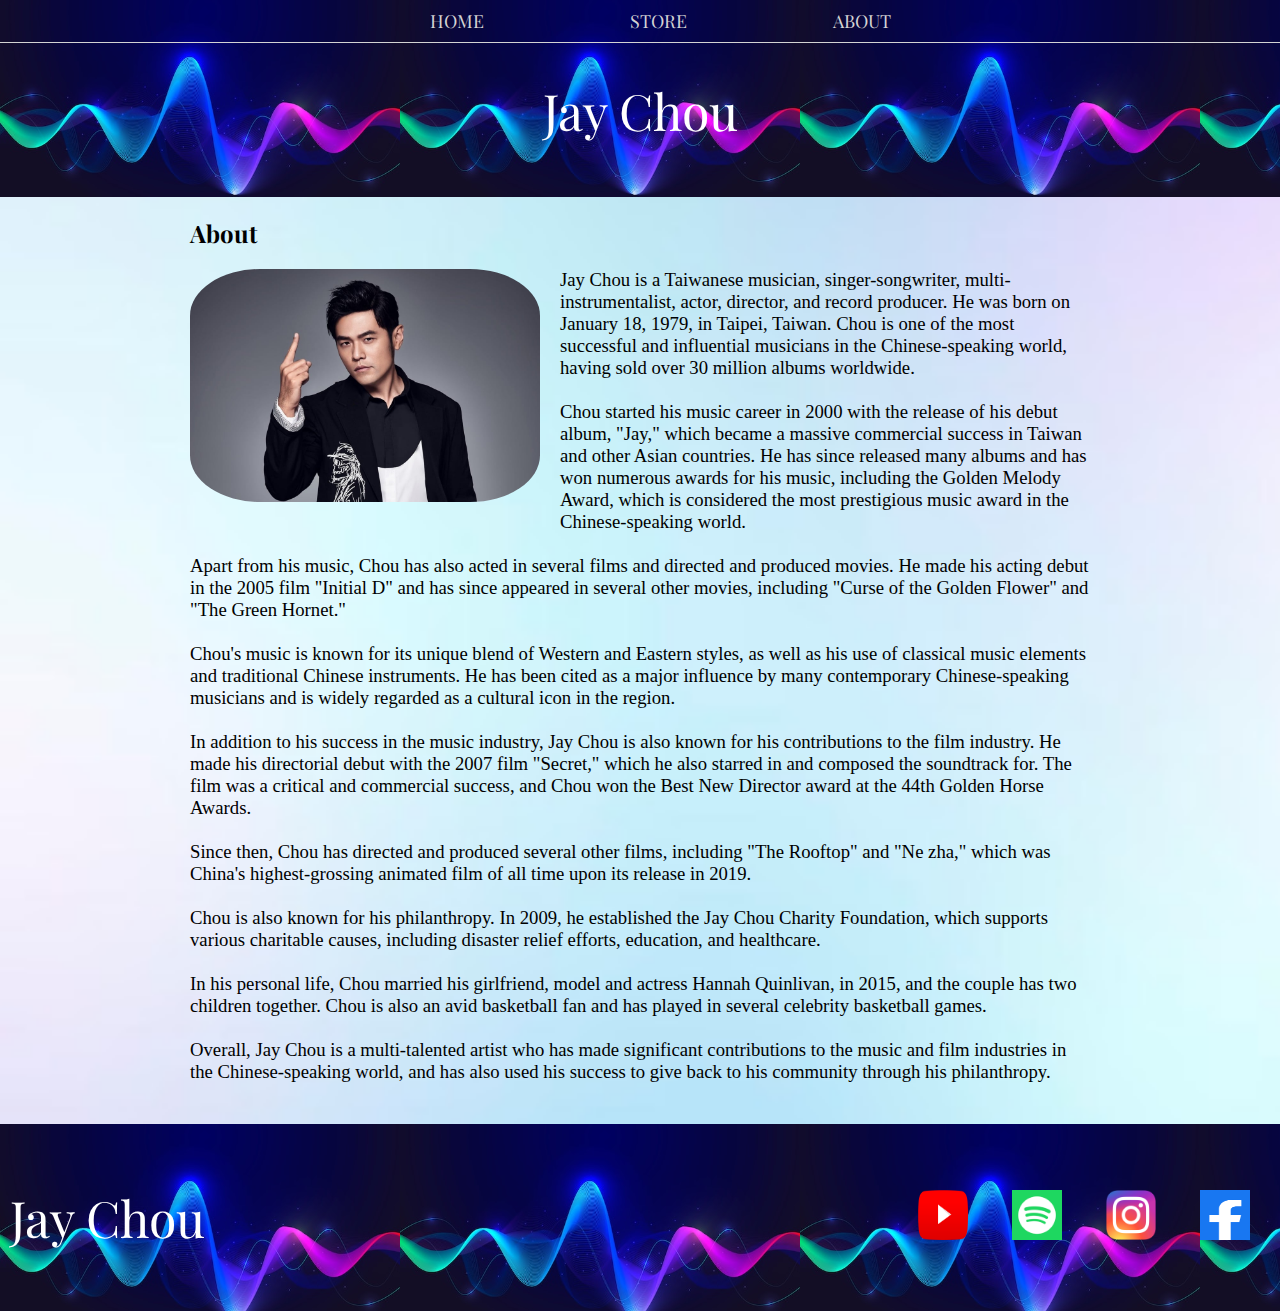
<file: about.html>
<!DOCTYPE html>
<html lang="en">
  <head>
    <meta charset="UTF-8" />
    <meta http-equiv="X-UA-Compatible" content="IE=edge" />
    <meta name="viewport" content="width=device-width, initial-scale=1.0" />
    <title>Jay Chou</title>
    <link rel="shortcut icon" href="Image/logo.png" type="image/x-icon">
    <link rel="stylesheet" href="style.css" />
    <script src="script.js" async></script>
  </head>
  <body>
    <section>
      <header class="main-header">
        <nav class="nav main-nav">
          <ul>
            <li><a href="index.html">HOME</a></li>
            <li><a href="store.html">STORE</a></li>
            <li><a href="about.html">ABOUT</a></li>
          </ul>
        </nav>
        <h1 class="name">Jay Chou</h1>
      </header>
    </section>
    
    <!-- about page -->
    <section class="content">
      <h2>About</h2>
      <img
        class="about-Jay-image"
        src="Image/JayChou.png"
        alt="Jay"
        width="350"
      />
      <h3 class="about-content">
        Jay Chou is a Taiwanese musician, singer-songwriter,
        multi-instrumentalist, actor, director, and record producer. He was born
        on January 18, 1979, in Taipei, Taiwan. Chou is one of the most
        successful and influential musicians in the Chinese-speaking world,
        having sold over 30 million albums worldwide.
        <br />
        <br />
        Chou started his music career in 2000 with the release of his debut
        album, "Jay," which became a massive commercial success in Taiwan and
        other Asian countries. He has since released many albums and has won
        numerous awards for his music, including the Golden Melody Award, which
        is considered the most prestigious music award in the Chinese-speaking
        world.
        <br />
        <br />
        Apart from his music, Chou has also acted in several films and directed
        and produced movies. He made his acting debut in the 2005 film "Initial
        D" and has since appeared in several other movies, including "Curse of
        the Golden Flower" and "The Green Hornet."
        <br />
        <br />
        Chou's music is known for its unique blend of Western and Eastern
        styles, as well as his use of classical music elements and traditional
        Chinese instruments. He has been cited as a major influence by many
        contemporary Chinese-speaking musicians and is widely regarded as a
        cultural icon in the region.
        <br />
        <br />
        In addition to his success in the music industry, Jay Chou is also known
        for his contributions to the film industry. He made his directorial
        debut with the 2007 film "Secret," which he also starred in and composed
        the soundtrack for. The film was a critical and commercial success, and
        Chou won the Best New Director award at the 44th Golden Horse Awards.
        <br />
        <br />
        Since then, Chou has directed and produced several other films,
        including "The Rooftop" and "Ne zha," which was China's highest-grossing
        animated film of all time upon its release in 2019.
        <br />
        <br />
        Chou is also known for his philanthropy. In 2009, he established the Jay
        Chou Charity Foundation, which supports various charitable causes,
        including disaster relief efforts, education, and healthcare.
        <br />
        <br />
        In his personal life, Chou married his girlfriend, model and actress
        Hannah Quinlivan, in 2015, and the couple has two children together.
        Chou is also an avid basketball fan and has played in several celebrity
        basketball games.
        <br />
        <br />
        Overall, Jay Chou is a multi-talented artist who has made significant
        contributions to the music and film industries in the Chinese-speaking
        world, and has also used his success to give back to his community
        through his philanthropy.
        <br />
        <br />
      </h3>
    </section>
    <footer class="main-footer">
      <div class="footer-container">
        <h3 class="name">Jay Chou</h3>
        <ul>
          <li>
            <a
              href="https://www.youtube.com/@jaychou"
              target="_blank"
              title="YouTube"
            >
              <img src="Image/youtube.png" alt="YouTube" width="50" height="50"
            /></a>
          </li>
          <li>
            <a
              href="https://open.spotify.com/artist/2elBjNSdBE2Y3f0j1mjrql?si=nxuMA5LkTHKaGb4yelY3Vg"
              target="_blank"
              title="Spotify"
            >
              <img src="Image/spotify.png" alt="Spotify" width="50" height="50"
            /></a>
          </li>
          <li>
            <a
              href="https://www.instagram.com/jaychou/"
              target="_blank"
              title="Instagram"
            >
              <img
                src="Image/Instagram.png"
                alt="FaceBook"
                width="50"
                height="50"
            /></a>
          </li>
          <li>
            <a
              href="https://www.facebook.com/jay"
              target="_blank"
              title="FaceBook"
            >
              <img
                src="Image/facebook.png"
                alt="FaceBook"
                width="50"
                height="50"
            /></a>
          </li>
        </ul>
      </div>
    </footer>
  </body>
</html>
</file>
<file: style.css>
@import url("https://fonts.googleapis.com/css2?family=Playfair+Display:ital@1&display=swap");

* {
  box-sizing: border-box;
  font-family: "Playfair Display", serif;
}

html,
body {
  margin: 0;
  padding: 0;
  background-image: url("Image/bgc.png");
  background-size: cover;
}

button {
  cursor: pointer;
}

/* ABOUT.html */
.nav ul {
  margin: 0;
}

.nav li {
  display: inline;
}

.nav a {
  display: inline-block;
  padding: 0.5em;
  color: lightgrey;
  text-decoration: none;
}

.main-nav {
  text-align: center;
  font-size: large;
  border-bottom: 1px solid lightgrey;
}

.main-nav li {
  padding: 5%;
}

.nav a:hover {
  background-color: rgb(50, 130, 180);
}

.main-header {
  background-image: url(Image/background.png);
  background-size: 25em;
  padding-bottom: 20px;
}

.name {
  color: white;
  font-size: 50px;
  font-weight: 100;
  text-align: center;
}

.content {
  max-width: 900px;
  margin: auto;
}

.about-content {
  font-family: "Times New Roman", Times, serif;
  font-weight: 100;
}

.about-Jay-image {
  float: left;
  margin-right: 20px;
  margin-bottom: 20px;
  border-radius: 20%;
}

.main-footer {
  background-image: url(Image/background.png);
  background-size: 25em;
  padding: 10px;
}

.footer-container {
  display: flex;
  align-items: center;
}

.footer-container ul {
  flex-grow: 1;
  text-align: end;
}

.footer-container li {
  padding: 20px;
  display: inline;
  margin-bottom: 0px;
}

/* INDEX.html */
/* config button */
.button {
  text-align: center;
  display: flex;
  justify-content: center;
}

.button-text {
  border-radius: 0%;
  padding: 1rem;
  margin-left: 100px;
}

.button-text:hover {
  background-color: white;
}

.button-play {
  margin-left: 1rem;
}

/* Albums */
.albums{
  font-size: large;
}
.albums-list {
  padding: 0.5em;
  margin: 0.5em;
}

.YTbutton {
  cursor: pointer;
  height: 60px;
  width: 150px;
  float: right;
  font-size: large;
}

.YTbutton:hover {
  background-color: white;
}

/* STORE.html */
/* Config Album */
.store-albums {
  display: flex;
  flex-wrap: wrap;
  justify-content: space-around;
}

.store-album {
  margin: 10px;
  flex-wrap: wrap;
  text-align: center;
}

.store-album-name {
  display: block; /* display on its own line */
  width: 100%;
  margin-bottom: 10px; /* space between album name and album image */
}

.store-album-price {
  padding-right: 30px;
  font-size: large;
  font-weight: bold;
  color: red;
}

.store-album-button {
  padding: 10px;
  border-radius: 5px;
  background-color: lightcyan;
  font-weight: bold;
}

/* Config Cart Header */
.cart {
  display: flex;
  text-align: center;
}

.cart-header {
  display: flex;
  align-items: center;
  border-bottom: 1px solid black;
  margin-right: 20px;
  padding-bottom: 5px;
}

.cart-item {
  width: 45%;
}

.cart-image {
  padding: 10px;
  margin-right: 10px;
}

.cart-price {
  width: 20%;
}

.cart-quantity {
  width: 35%;
}

.cart-quantity-input {
  height: 50px;
  width: 70px;
  border-radius: 5px;
  border: 1px solid #56ccf2;
  background-color: #fff;
  text-align: center;
  font-size: 1.5em;
  margin-right: 30px;
}

.cart-button-remove {
  padding: 10px;
  border-radius: 5px;
  background-color: rgb(250, 150, 150);
  font-weight: bold;
}

.cart-button-remove:hover {
  background-color: red;
}

.cart:last-child {
  border-bottom: 1px solid black;
  margin-bottom: 20px;
}

.cart:last-child .cart-header {
  border: none;
}

/* Config Total & Purchase button */
.cart-total {
  display: flex;
  align-items: center;
  margin-right: 20px;
  padding-bottom: 5px;
  margin-top: 10px;
}

.cart-total-title {
  width: 45%;
  text-align: center;
}

.cart-total-price {
  width: 20%;
  text-align: center;
}

.cart-button-purchase {
  margin: auto; /* Center the button in quantity div */
  padding: 10px;
  border-radius: 5px;
  background-color: lightgreen;
  font-weight: bold;
}

.cart-button-purchase:hover {
  background-color: darkgreen;
}

/* remove album playlist first on loading website */
#YT1, #YT2,#YT3, #YT4,#YT5,#YT6{
  display: none;
  margin-top: 1rem;
  margin-left: 100px;
}
</file>
